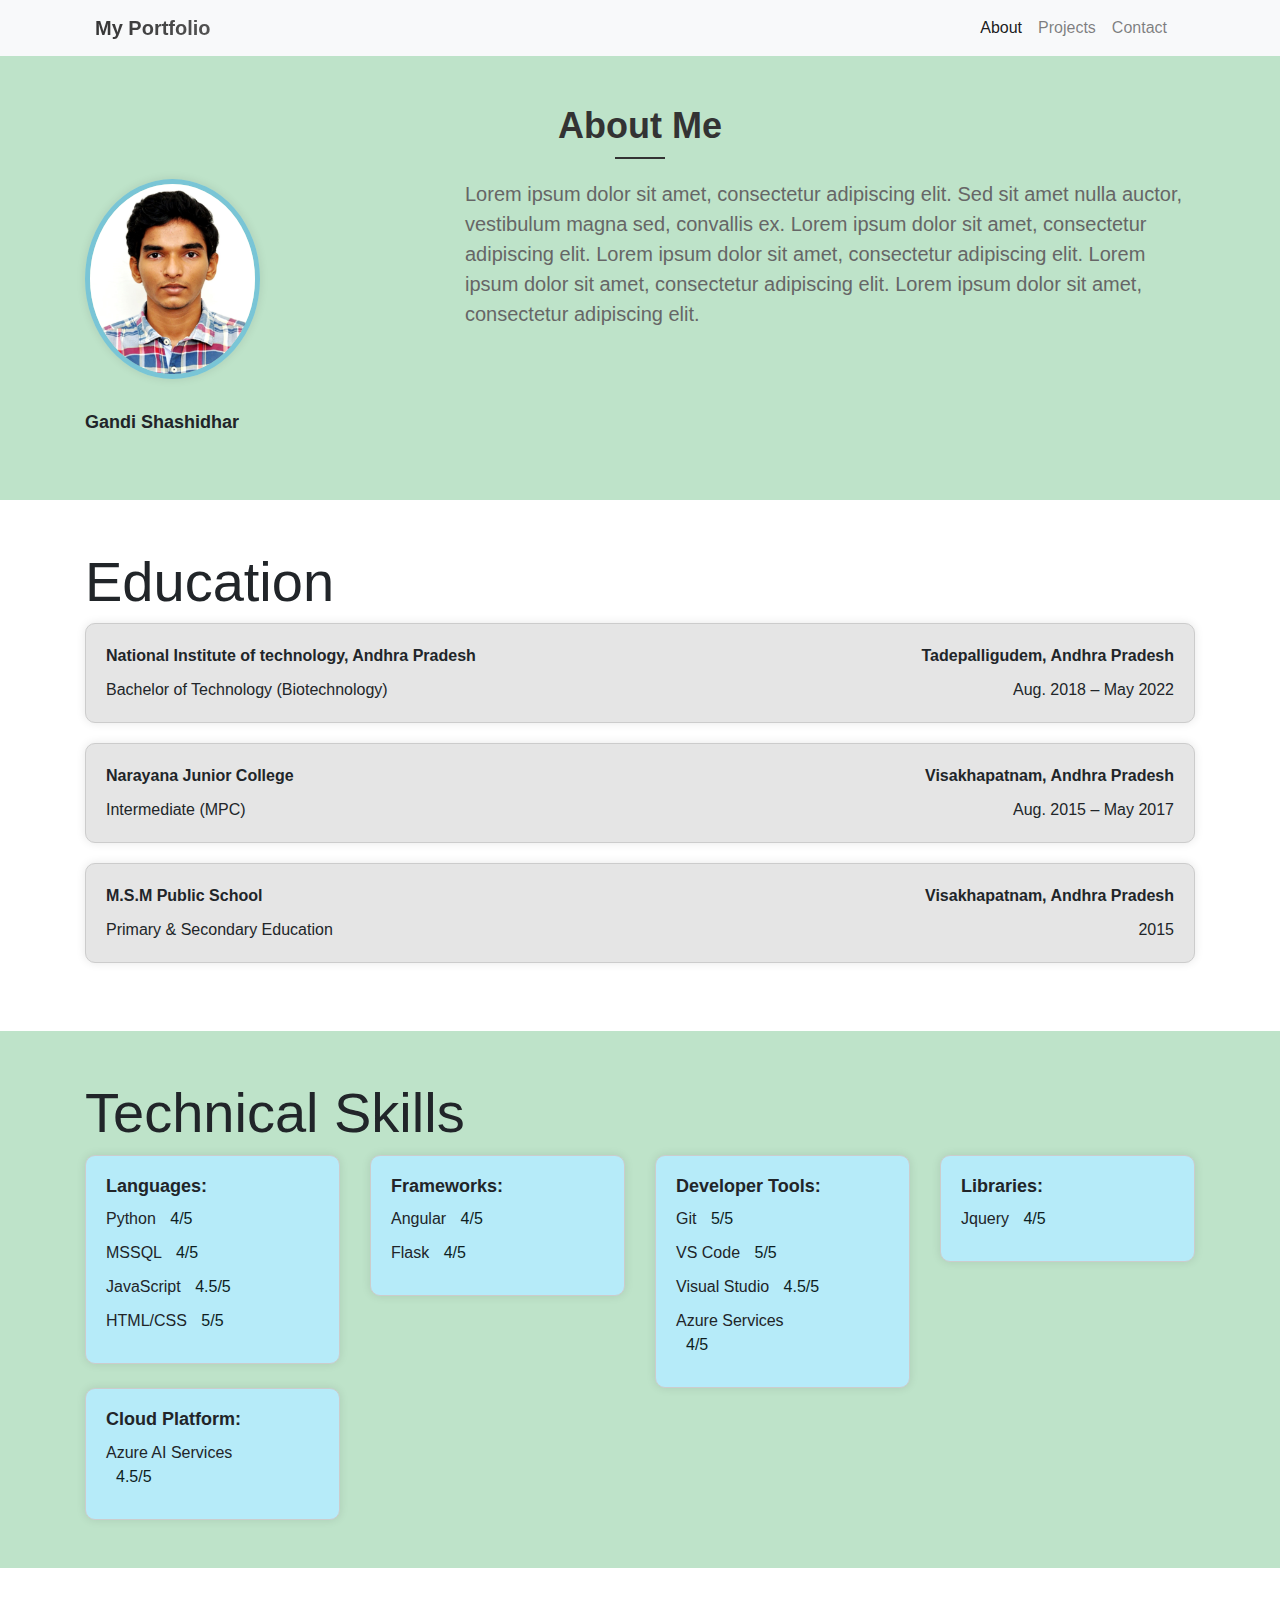
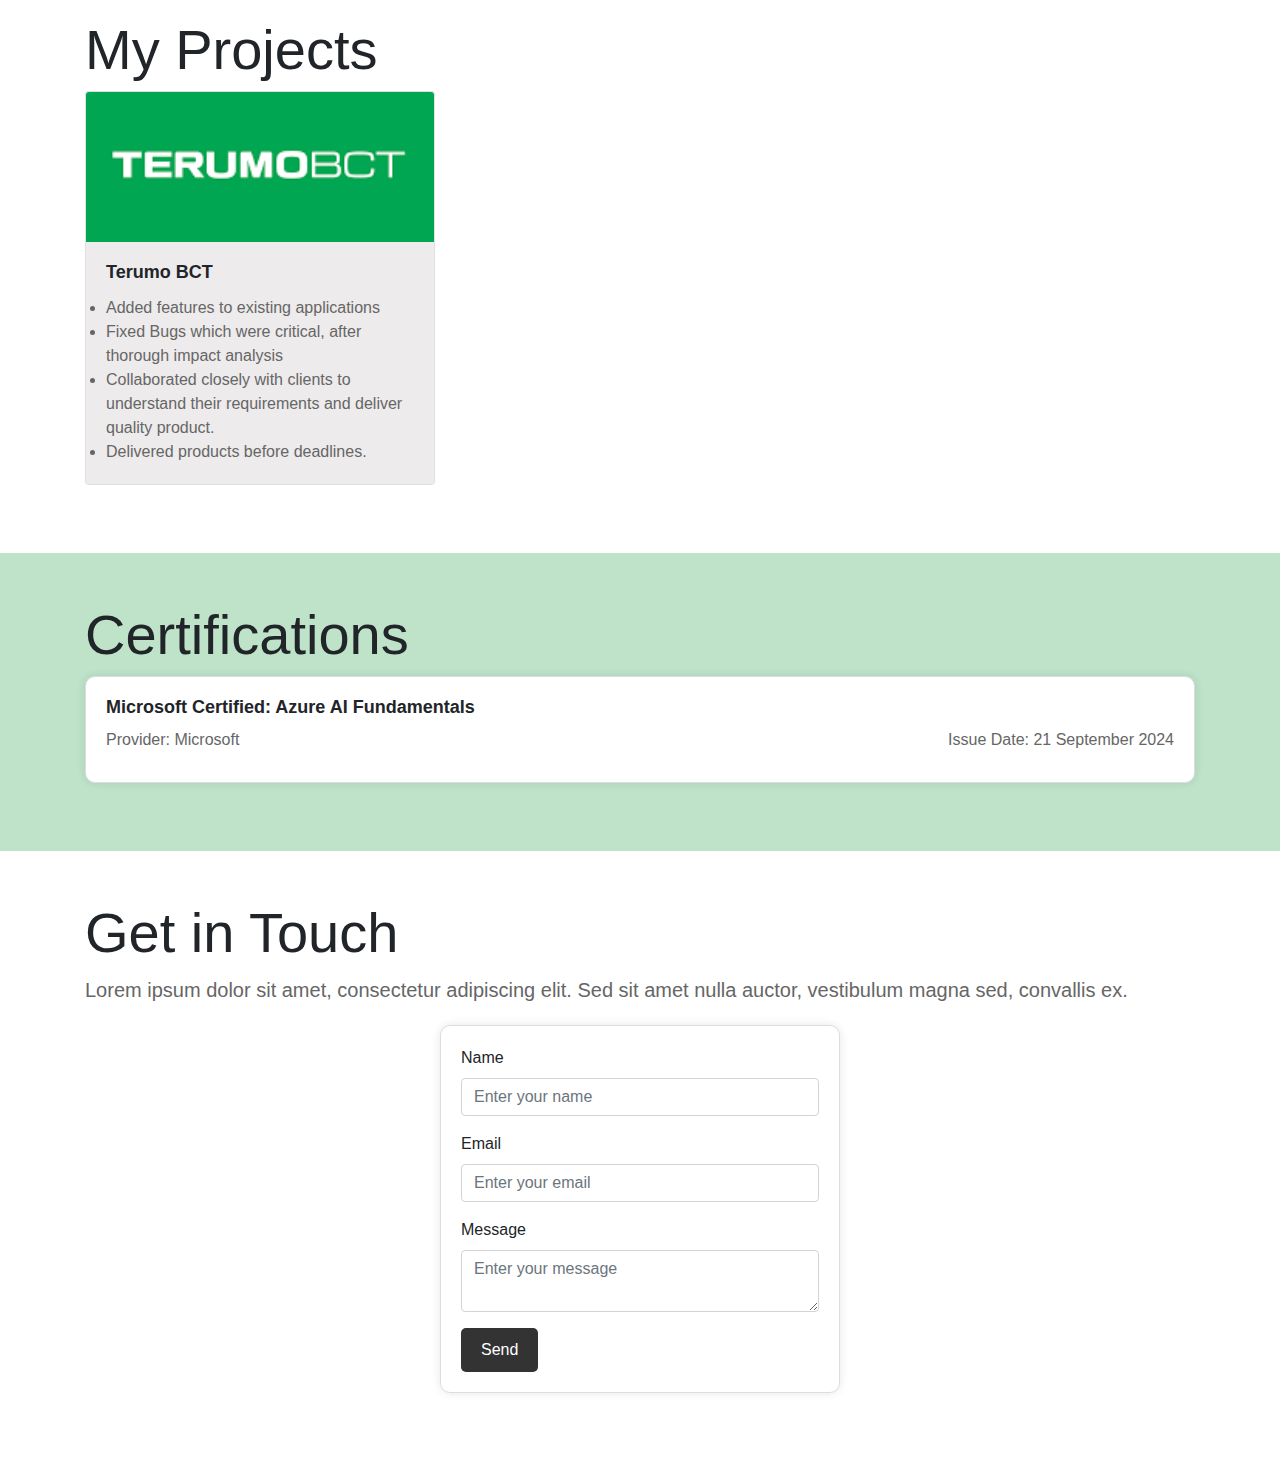
<file: index.html>
<!DOCTYPE html>
<html lang="en">

<head>
    <meta charset="UTF-8" />
    <meta name="viewport" content="width=device-width, initial-scale=1.0" />
    <title>My Portfolio</title>
    <link rel="stylesheet" href="css/bootstrap.min.css" />
    <link rel="stylesheet" href="css/style.css" />
</head>

<body>
    <!-- Navigation Bar -->
<nav class="navbar navbar-expand-lg navbar-light bg-light">
    <div class="container">
        <a class="navbar-brand" href="#" style="background-image: linear-gradient(to right, #333, #555); -webkit-background-clip: text; -webkit-text-fill-color: transparent;">My Portfolio</a>
        <button class="navbar-toggler" type="button" data-toggle="collapse" data-target="#navbarSupportedContent" aria-controls="navbarSupportedContent" aria-expanded="false" aria-label="Toggle navigation">
            <span class="navbar-toggler-icon"></span>
        </button>
        <div class="collapse navbar-collapse" id="navbarSupportedContent">
            <ul class="navbar-nav ml-auto">
                <li class="nav-item active">
                    <a class="nav-link" href="#about">About <span class="sr-only">(current)</span></a>
                </li>
                <li class="nav-item">
                    <a class="nav-link" href="#projects">Projects</a>
                </li>
                <li class="nav-item">
                    <a class="nav-link" href="#contact">Contact</a>
                </li>
            </ul>
        </div>
    </div>
</nav>

    <!-- About Section -->
    <section id="about" class="py-5">
        <div class="container">
            <div class="about-header">
                <h1 class="display-4">About Me</h1>
                <hr class="about-hr" />
            </div>
            <div class="row">
                <div class="col-md-4">
                    <figure>
                        <img src="img/profile.jpg" alt="My Profile Picture" class="img-fluid rounded-circle" />
                        <figcaption>Gandi Shashidhar</figcaption>
                    </figure>
                </div>
                <div class="col-md-8">
                    <p class="lead">
                        Lorem ipsum dolor sit amet, consectetur adipiscing elit. Sed sit
                        amet nulla auctor, vestibulum magna sed, convallis ex. Lorem ipsum dolor sit amet, consectetur adipiscing elit.
                        Lorem ipsum dolor sit amet, consectetur adipiscing elit.
                        Lorem ipsum dolor sit amet, consectetur adipiscing elit.
                        Lorem ipsum dolor sit amet, consectetur adipiscing elit.
                    </p>
                </div>
            </div>
        </div>
    </section>
<!-- Education Section -->
<section id="education" class="py-5">
    <div class="container">
        <h1 class="display-4">Education</h1>
        <div class="row">
            <div class="col-md-12">
                <div class="education-box">
                    <div class="education-box-header">
                        <span>National Institute of technology, Andhra Pradesh </span>
                        <span>Tadepalligudem, Andhra Pradesh</span>
                    </div>
                    <div class="education-box-body">
                        <span>Bachelor of Technology (Biotechnology)</span>
                        <span> Aug. 2018 – May 2022</span>
                    </div>
                </div>
                <div class="education-box">
                    <div class="education-box-header">
                        <span>Narayana Junior College</span>
                        <span>Visakhapatnam, Andhra Pradesh</span>
                    </div>
                    <div class="education-box-body">
                        <span>Intermediate (MPC)</span>
                        <span>Aug. 2015 – May 2017</span>
                    </div>
                </div>
                <div class="education-box">
                    <div class="education-box-header">
                        <span>M.S.M Public School</span>
                        <span>Visakhapatnam, Andhra Pradesh</span>
                    </div>
                    <div class="education-box-body">
                        <span>Primary & Secondary Education</span>
                        <span>2015</span>
                    </div>
                </div>
            </div>
        </div>
    </div>
</section>

<!-- Technical Skills Section -->
<section id="technical-skills" class="py-5">
    <div class="container">
        <h1 class="display-4">Technical Skills</h1>
        <div class="row">
            <div class="col-md-3">
                <div class="skill-box">
                    <h5>Languages:</h5>
                    <ul>
                        <li>Python <span class="rating" data-rating="4">4/5</span></li>
                        <li>MSSQL <span class="rating" data-rating="4">4/5</span></li>
                        <li>JavaScript <span class="rating" data-rating="4.5">4.5/5</span></li>
                        <li>HTML/CSS <span class="rating" data-rating="5">5/5</span></li>
                    </ul>
                </div>
            </div>
            <div class="col-md-3">
                <div class="skill-box">
                    <h5>Frameworks:</h5>
                    <ul>
                        <li>Angular <span class="rating" data-rating="4">4/5</span></li>
                        <li>Flask <span class="rating" data-rating="4">4/5</span></li>
                    </ul>
                </div>
            </div>
            <div class="col-md-3">
                <div class="skill-box">
                    <h5>Developer Tools:</h5>
                    <ul>
                        <li>Git <span class="rating" data-rating="5">5/5</span></li>
                        <li>VS Code <span class="rating" data-rating="5">5/5</span></li>
                        <li>Visual Studio <span class="rating" data-rating="4.5">4.5/5</span></li>
                        <li>Azure Services <span class="rating" data-rating="4">4/5</span></li>
                    </ul>
                </div>
            </div>
            <div class="col-md-3">
                <div class="skill-box">
                    <h5>Libraries:</h5>
                    <ul>
                        <li>Jquery <span class="rating" data-rating="4">4/5</span></li>
                    </ul>
                </div>
            </div>
            <div class="col-md-3">
                <div class="skill-box">
                    <h5>Cloud Platform:</h5>
                    <ul>
                        <li>Azure AI Services <span class="rating" data-rating="4.5">4.5/5</span></li>
                    </ul>
                </div>
            </div>
        </div>
    </div>
</section>

    <!-- Projects Section -->
    <section id="projects" class="py-5">
        <div class="container">
            <h1 class="display-4">My Projects</h1>
            <div class="row">
                <div class="col-md-4">
                    <div class="card">
                        <img src="img/project1.png" class="card-img-top" alt="Project 1" />
                        <div class="card-body">
                            <h5 class="card-title">Terumo BCT</h5>
                            <li class="card-text">Added features to existing applications</li>
                            <li class="card-text">Fixed Bugs which were critical, after thorough impact analysis</li>
                            <li class="card-text">Collaborated closely with clients to understand their requirements and deliver quality product.</li>
                            <li class="card-text">Delivered products before deadlines.</li>
                        </div>
                    </div>
                </div>
            </div>
        </div>
    </section>
    <!-- Certifications Section -->
    <section id="certifications" class="py-5">
        <div class="container">
            <h1 class="display-4">Certifications</h1>
            <div class="row">
                <div class="col-md-12">
                    <div class="certification-list">
                        <div class="certification-item">
                            <h5>Microsoft Certified: Azure AI Fundamentals</h5>
                            <p>
                                Provider: Microsoft
                                <span style="float: right;">Issue Date: 21 September 2024</span>
                            </p>
                        </div>
                    </div>
                </div>
            </div>
        </div>
    </section>
    <!-- Contact Section -->
    <section id="contact" class="py-5">
        <div class="container">
            <h1 class="display-4">Get in Touch</h1>
            <p class="lead">
                Lorem ipsum dolor sit amet, consectetur adipiscing elit. Sed sit amet
                nulla auctor, vestibulum magna sed, convallis ex.
            </p>
            <form>
                <div class="form-group">
                    <label for="name">Name</label>
                    <input type="text" class="form-control" id="name" placeholder="Enter your name" />
                </div>
                <div class="form-group">
                    <label for="email">Email</label>
                    <input type="email" class="form-control" id="email" placeholder="Enter your email" />
                </div>
                <div class="form-group">
                    <label for="message">Message</label>
                    <textarea class="form-control" id="message" placeholder="Enter your message"></textarea>
                </div>
                <button type="submit" class="btn btn-primary">Send</button>
            </form>
        </div>
    </section>
    <link rel="stylesheet" href="https://cdn.jsdelivr.net/npm/bootstrap@4.0.0/dist/css/bootstrap.min.css"
        integrity="sha384-Gn5384xqQ1aoWXA+058RXPxPg6fy4IWvTNh0E263XmFcJlSAwiGgFAW/dAiS6JXm" crossorigin="anonymous" />
    <script src="https://code.jquery.com/jquery-3.2.1.slim.min.js"
        integrity="sha384-KJ3o2DKtIkvYIK3UENzmM7KCkRr/rE9/Qpg6aAZGJwFDMVNA/GpGFF93hXpG5KkN"
        crossorigin="anonymous"></script>
    <script src="https://cdn.jsdelivr.net/npm/popper.js@1.12.9/dist/umd/popper.min.js"
        integrity="sha384-ApNbgh9B+Y1QKtv3Rn7W3mgPxhU9K/ScQsAP7hUibX39j7fakFPskvXusvfa0b4Q"
        crossorigin="anonymous"></script>
    <script src="https://cdn.jsdelivr.net/npm/bootstrap@4.0.0/dist/js/bootstrap.min.js"
        integrity="sha384-JZR6Spejh4U02d8jOt6vLEHfe/JQGiRRSQQxSfFWpi1MquVdAyjUar5+76PVCmYl"
        crossorigin="anonymous"></script>
</body>

</html>
</file>
<file: css/style.css>
/* Global Styles */

body {
    font-family: 'Open Sans', sans-serif;
    background-color: #f5f5f5;
}

h1, h2, h3, h4, h5, h6 {
    font-weight: bold;
    color: #333;
}

p {
    font-size: 18px;
    color: #666;
}

/* Navigation Bar */

.navbar {
    background-color: #333;
    padding: 10px;
}

.navbar-brand {
    font-size: 24px;
    font-weight: bold;
    padding: 10px;
    border-radius: 10px;
    background-image: linear-gradient(to right, #333, #555);
    -webkit-background-clip: text;
    -webkit-text-fill-color: transparent;
}

.navbar-nav {
    margin-right: 20px;
}

.nav-link {
    color: #fff;
}

.nav-link:hover {
    color: #ccc;
}

/* About Section */

#about {
    background-color: #bee3c9;
    padding: 20px;
}

#about h1 {
    margin-top: 0;
}

/* Projects Section */

#projects {
    background-color: #ffffff;
    padding: 20px;
}

.card {
    margin-bottom: 20px;
}

.card-img-top {
    width: 100%;
    height: 150px;
    object-fit: cover;
}

.card-body {
    padding: 10px;
    background-color: #edebeb;
}

.card-title {
    font-size: 18px;
    font-weight: bold;
    margin-bottom: 10px;
}

.card-text {
    font-size: 16px;
    color: #666;
}

/* Contact Section */

#contact {
    background-color: #ffffff;
    padding: 20px;
}

#contact h1 {
    margin-top: 0;
}

form {
    max-width: 400px;
    margin: 20px auto;
    padding: 20px;
    border: 1px solid #ddd;
    border-radius: 10px;
    box-shadow: 0 0 10px rgba(0, 0, 0, 0.1);
}

.form-group {
    margin-bottom: 20px;
}

label {
    display: block;
    margin-bottom: 10px;
}

input, textarea {
    width: 100%;
    padding: 10px;
    border: 1px solid #ccc;
    border-radius: 5px;
}

button[type="submit"] {
    background-color: #333;
    color: #fff;
    padding: 10px 20px;
    border: none;
    border-radius: 5px;
    cursor: pointer;
}

button[type="submit"]:hover {
    background-color: #444;
}

/* Add styles for profile picture */

#about img {
    width: 50%;
    height: 200px;
    object-fit: cover;
    border-radius: 50%;
    margin-bottom: 20px;
    border: 5px solid #79c5d6;
    box-shadow: 0 0 10px rgba(0, 0, 0, 0.1);
}

#about img:hover {
    transform: scale(1.1);
    transition: transform 0.5s ease-in-out;
}

figcaption {
    font-size: 18px;
    font-weight: bold;
    margin-top: 10px;
}

/* Add styles for about header */

.about-header {
    text-align: center;
    margin-bottom: 20px;
}

.about-header h1 {
    font-size: 36px;
    font-weight: bold;
    color: #333;
    margin-bottom: 10px;
}

.about-hr {
    border: none;
    height: 2px;
    background-color: #333;
    width: 50px;
    margin: 0 auto;
}

/* Add styles for certifications section */

#certifications {
    background-color: #bee3c9;
    padding: 20px;
}

.certification-list {
    list-style: none;
    padding: 0;
    margin: 0;
}

.certification-item {
    background-color: #fff;
    padding: 20px;
    border: 1px solid #ddd;
    border-radius: 10px;
    margin-bottom: 20px;
    box-shadow: 0 0 10px rgba(0, 0, 0, 0.1);
}

.certification-item h5 {
    font-size: 18px;
    font-weight: bold;
    margin-bottom: 10px;
}

.certification-item p {
    font-size: 16px;
    color: #666;
    margin-bottom: 10px;
}

/* Add styles for technical skills section */

#technical-skills {
    background-color: #bee3c9;
    padding: 20px;
}

#technical-skills h5 {
    font-size: 18px;
    font-weight: bold;
    margin-bottom: 10px;
}

#technical-skills ul {
    list-style: none;
    padding: 0;
    margin: 0;
}

#technical-skills li {
    margin-bottom: 10px;
}

.skill-box {
    background-color: #b6ebf9;
    padding: 20px;
    border: 1px solid #ccc;
    border-radius: 10px;
    box-shadow: 0 0 10px rgba(0, 0, 0, 0.1);
}
.rating {
    font-size: 16px;
    color: #0d1e23;
    margin-left: 10px;
    position: relative;
    display: inline-block;
    width: 100px;
    height: 20px;
}

.rating span {
    position: absolute;
    top: 0;
    left: 0;
    width: 0;
    height: 20px;
    background-image: url('data:image/svg+xml;utf8,<svg xmlns="http://www.w3.org/2000/svg" width="20" height="20"><path d="M10 0l-5 10 5 10 5-10-5-10z" fill="#ffcc00"/></svg>');
    background-repeat: repeat-x;
    transition: width 0.5s ease-in-out;
}

.rating:after {
    content: "";
    position: absolute;
    top: 0;
    left: 0;
    width: 100%;
    height: 20px;
    background-image: url('data:image/svg+xml;utf8,<svg xmlns="http://www.w3.org/2000/svg" width="20" height="20"><path d="M10 0l-5 10 5 10 5-10-5-10z" fill="#ccc"/></svg>');
    background-repeat: repeat-x;
    z-index: -1;
}

.rating[data-rating="1"] span {
    width: 20%;
}

.rating[data-rating="2"] span {
    width: 40%;
}

.rating[data-rating="3"] span {
    width: 60%;
}

.rating[data-rating="4"] span {
    width: 80%;
}

.rating[data-rating="5"] span {
    width: 100%;
}

/* education section  */

#education {
    background-color: #ffffff;
    padding: 20px;
}

.education-box {
    background-color: #e5e5e5;
    padding: 20px;
    border: 1px solid #ccc;
    border-radius: 10px;
    box-shadow: 0 0 10px rgba(0, 0, 0, 0.1);
    margin-bottom: 20px;
}

.education-box-header {
    display: flex;
    justify-content: space-between;
    margin-bottom: 10px;
}

.education-box-header span {
    font-weight: bold;
}

.education-box-body {
    display: flex;
    justify-content: space-between;
}
</file>
